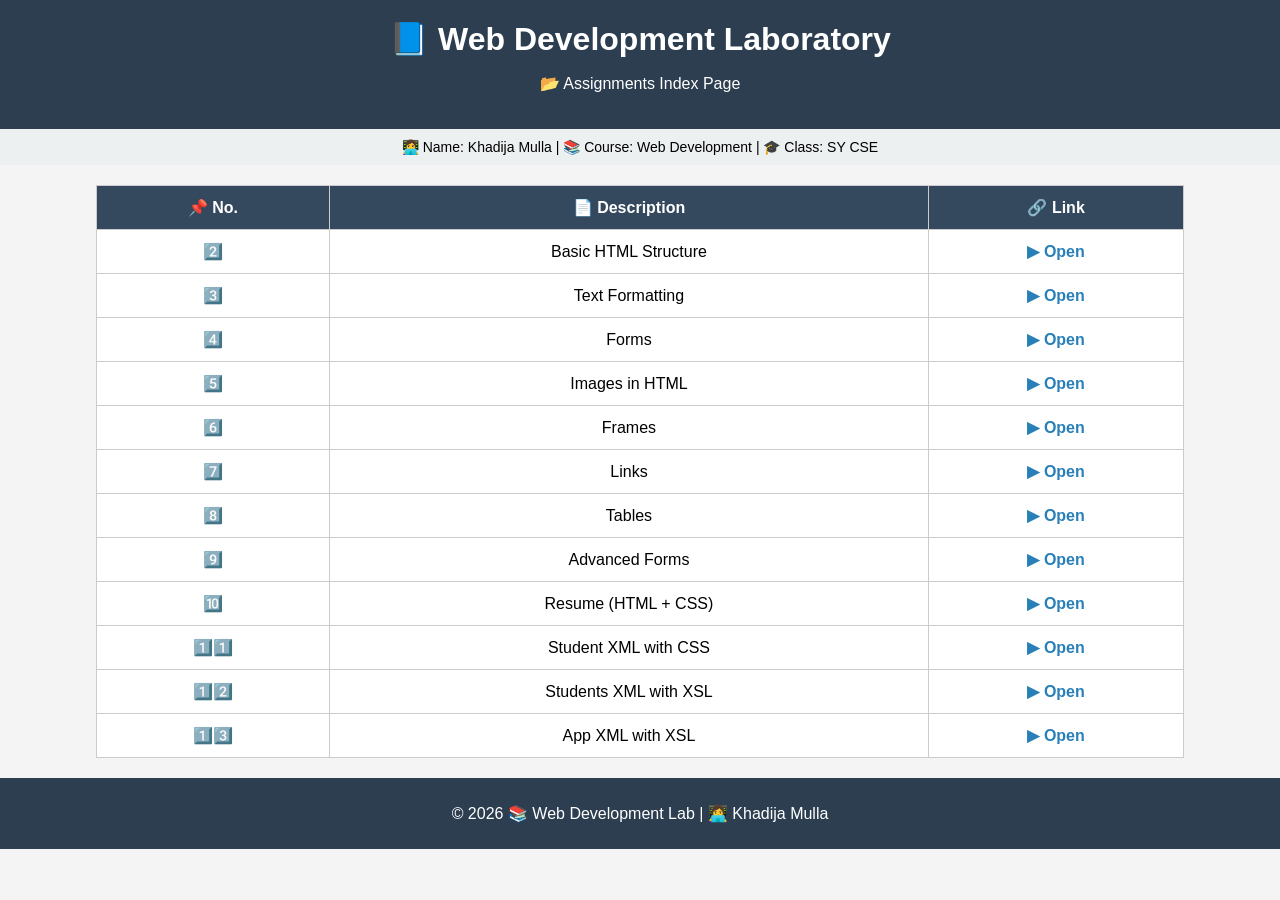
<file: index.html>
<!DOCTYPE html>
<html lang="en">
<head>
    <meta charset="UTF-8">
    <meta name="viewport" content="width=device-width, initial-scale=1.0">
    <title>Web Development Lab</title>

    <style>
        body {
            font-family: Arial, sans-serif;
            background-color: #f4f4f4;
            margin: 0;
        }

        header {
            background-color: #2c3e50;
            color: white;
            text-align: center;
            padding: 20px;
        }

        h1 {
            margin: 0;
        }

        .info {
            background: #ecf0f1;
            padding: 10px;
            text-align: center;
            font-size: 14px;
        }

        .container {
            width: 85%;
            margin: auto;
            margin-top: 20px;
        }

        table {
            width: 100%;
            border-collapse: collapse;
            background: white;
        }

        th, td {
            padding: 12px;
            border: 1px solid #ccc;
            text-align: center;
        }

        th {
            background-color: #34495e;
            color: white;
        }

        tr:hover {
            background-color: #f1f1f1;
        }

        a {
            text-decoration: none;
            color: #2980b9;
            font-weight: bold;
        }

        a:hover {
            color: #1abc9c;
        }

        footer {
            text-align: center;
            padding: 10px;
            background-color: #2c3e50;
            color: white;
            margin-top: 20px;
        }
    </style>
</head>

<body>

<header>
    <h1>📘 Web Development Laboratory</h1>
    <p>📂 Assignments Index Page</p>
</header>

<div class="info">
    👩‍💻 Name: Khadija Mulla | 📚 Course: Web Development | 🎓 Class: SY CSE
</div>

<div class="container">

<table>
    <tr>
        <th>📌 No.</th>
        <th>📄 Description</th>
        <th>🔗 Link</th>
    </tr>

    <tr><td>2️⃣</td><td>Basic HTML Structure</td><td><a href="expt2.html">▶ Open</a></td></tr>
    <tr><td>3️⃣</td><td>Text Formatting</td><td><a href="expt3.html">▶ Open</a></td></tr>
    <tr><td>4️⃣</td><td>Forms</td><td><a href="expt4.html">▶ Open</a></td></tr>
    <tr><td>5️⃣</td><td>Images in HTML</td><td><a href="expt5image.html">▶ Open</a></td></tr>
    <tr><td>6️⃣</td><td>Frames</td><td><a href="expt6frames.html">▶ Open</a></td></tr>
    <tr><td>7️⃣</td><td>Links</td><td><a href="expt7link.html">▶ Open</a></td></tr>
    <tr><td>8️⃣</td><td>Tables</td><td><a href="expt8table.html">▶ Open</a></td></tr>
    <tr><td>9️⃣</td><td>Advanced Forms</td><td><a href="expt9form.html">▶ Open</a></td></tr>
    <tr><td>🔟</td><td>Resume (HTML + CSS)</td><td><a href="expt10resume/resume.html">▶ Open</a></td></tr>
    <tr><td>1️⃣1️⃣</td><td>Student XML with CSS</td><td><a href="EXPT11/student.xml">▶ Open</a></td></tr>
    <tr><td>1️⃣2️⃣</td><td>Students XML with XSL</td><td><a href="expt12/students.xml">▶ Open</a></td></tr>
    <tr><td>1️⃣3️⃣</td><td>App XML with XSL</td><td><a href="expt13/app.xml">▶ Open</a></td></tr>

</table>

</div>

<footer>
    <p>© 2026 📚 Web Development Lab | 👩‍💻 Khadija Mulla</p>
</footer>

</body>
</html>
</file>
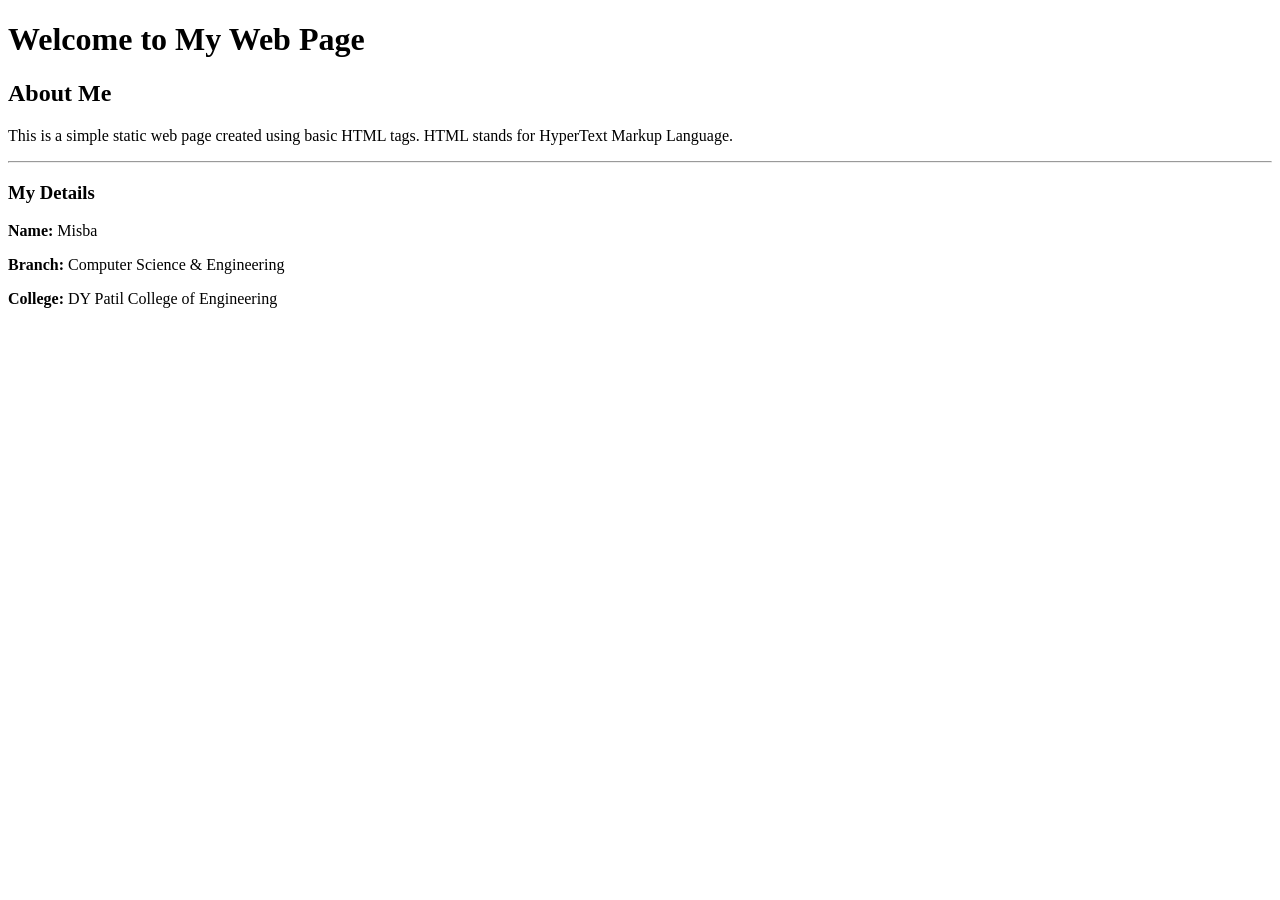
<file: expt2.html>
<!DOCTYPE html>
<html>
<head>
    <title>Experiment 2 - Static Web Page</title>
</head>
<body>

    <h1>Welcome to My Web Page</h1>
    <h2>About Me</h2>

    <p>
        This is a simple static web page created using basic HTML tags.
        HTML stands for HyperText Markup Language.
    </p>

    <hr>

    <h3>My Details</h3>
    <p><b>Name:</b> Misba</p>
    <p><b>Branch:</b> Computer Science & Engineering</p>
    <p><b>College:</b> DY Patil College of Engineering</p>

</body>
</html>
</file>
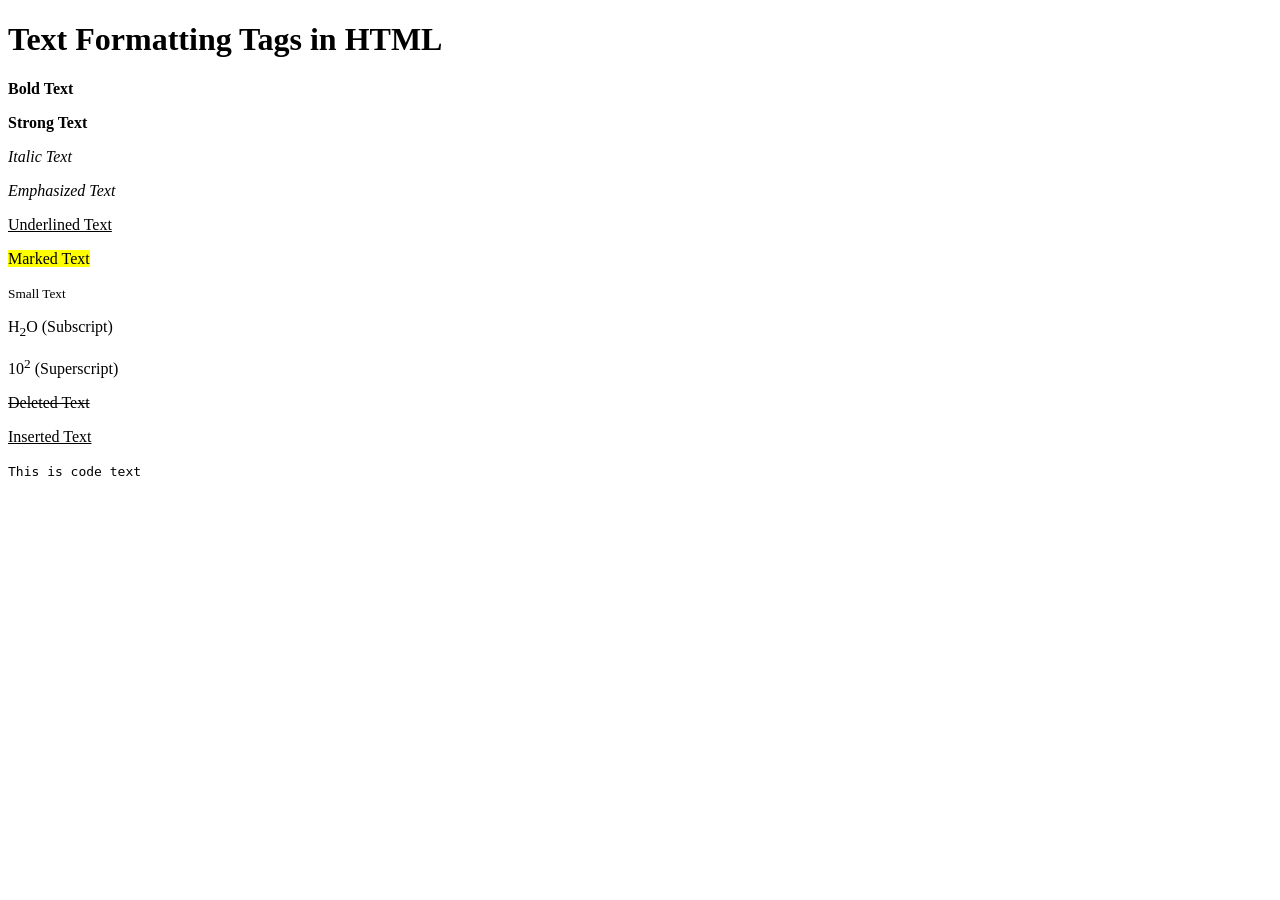
<file: expt3.html>
<!DOCTYPE html>
<html>
<head>
    <title>Experiment 3 - Text Formatting Tags</title>
</head>
<body>

    <h1>Text Formatting Tags in HTML</h1>

    <p><b>Bold Text</b></p>
    <p><strong>Strong Text</strong></p>

    <p><i>Italic Text</i></p>
    <p><em>Emphasized Text</em></p>

    <p><u>Underlined Text</u></p>

    <p><mark>Marked Text</mark></p>

    <p><small>Small Text</small></p>

    <p>H<sub>2</sub>O (Subscript)</p>
    <p>10<sup>2</sup> (Superscript)</p>

    <p><del>Deleted Text</del></p>
    <p><ins>Inserted Text</ins></p>

    <p><code>This is code text</code></p>

</body>
</html>
</file>
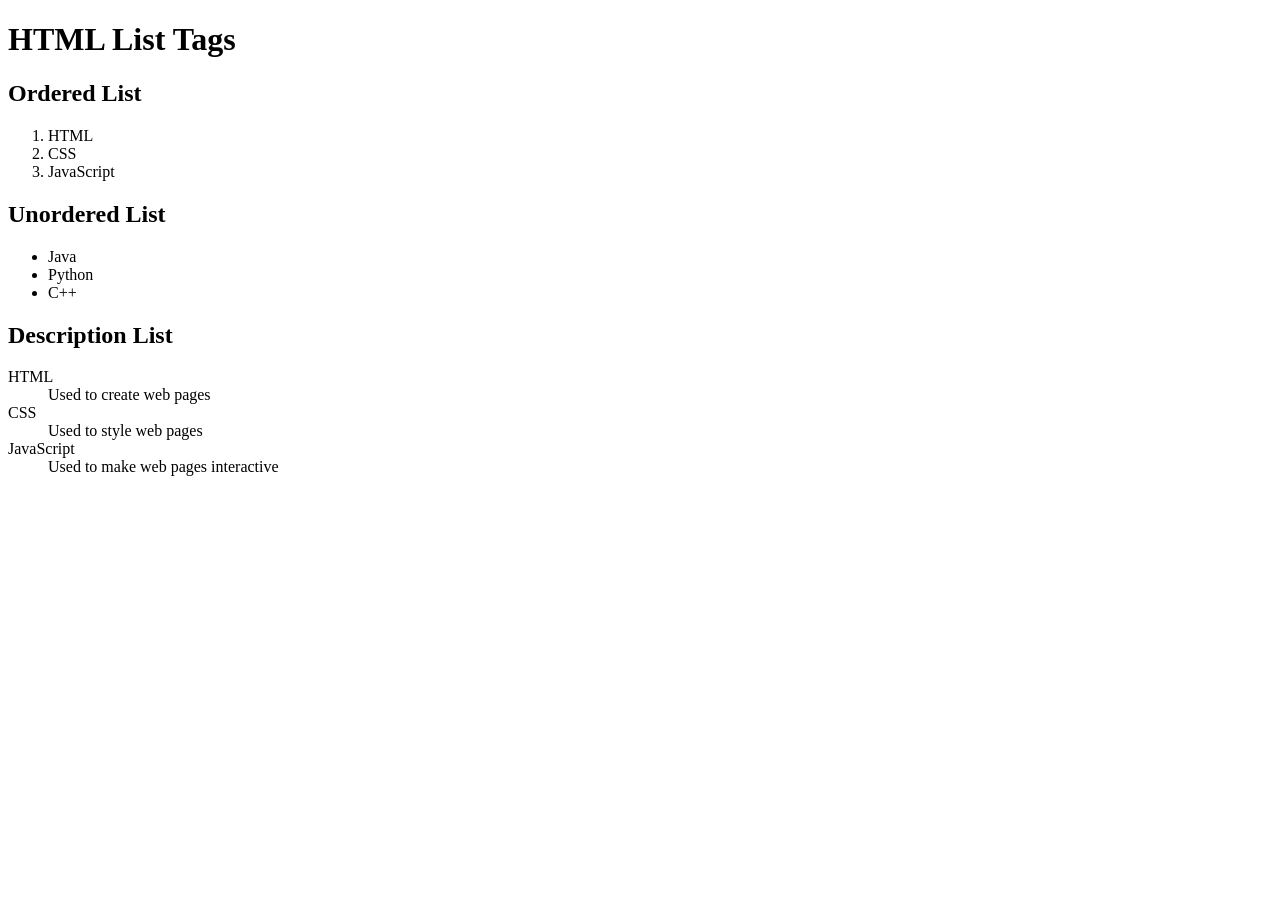
<file: expt4.html>
<!DOCTYPE html>
<html>
<head>
    <title>Experiment 4 - HTML Lists</title>
</head>
<body>

    <h1>HTML List Tags</h1>

    <h2>Ordered List</h2>
    <ol>
        <li>HTML</li>
        <li>CSS</li>
        <li>JavaScript</li>
    </ol>

    <h2>Unordered List</h2>
    <ul>
        <li>Java</li>
        <li>Python</li>
        <li>C++</li>
    </ul>

    <h2>Description List</h2>
    <dl>
        <dt>HTML</dt>
        <dd>Used to create web pages</dd>

        <dt>CSS</dt>
        <dd>Used to style web pages</dd>

        <dt>JavaScript</dt>
        <dd>Used to make web pages interactive</dd>
    </dl>

</body>
</html>
</file>
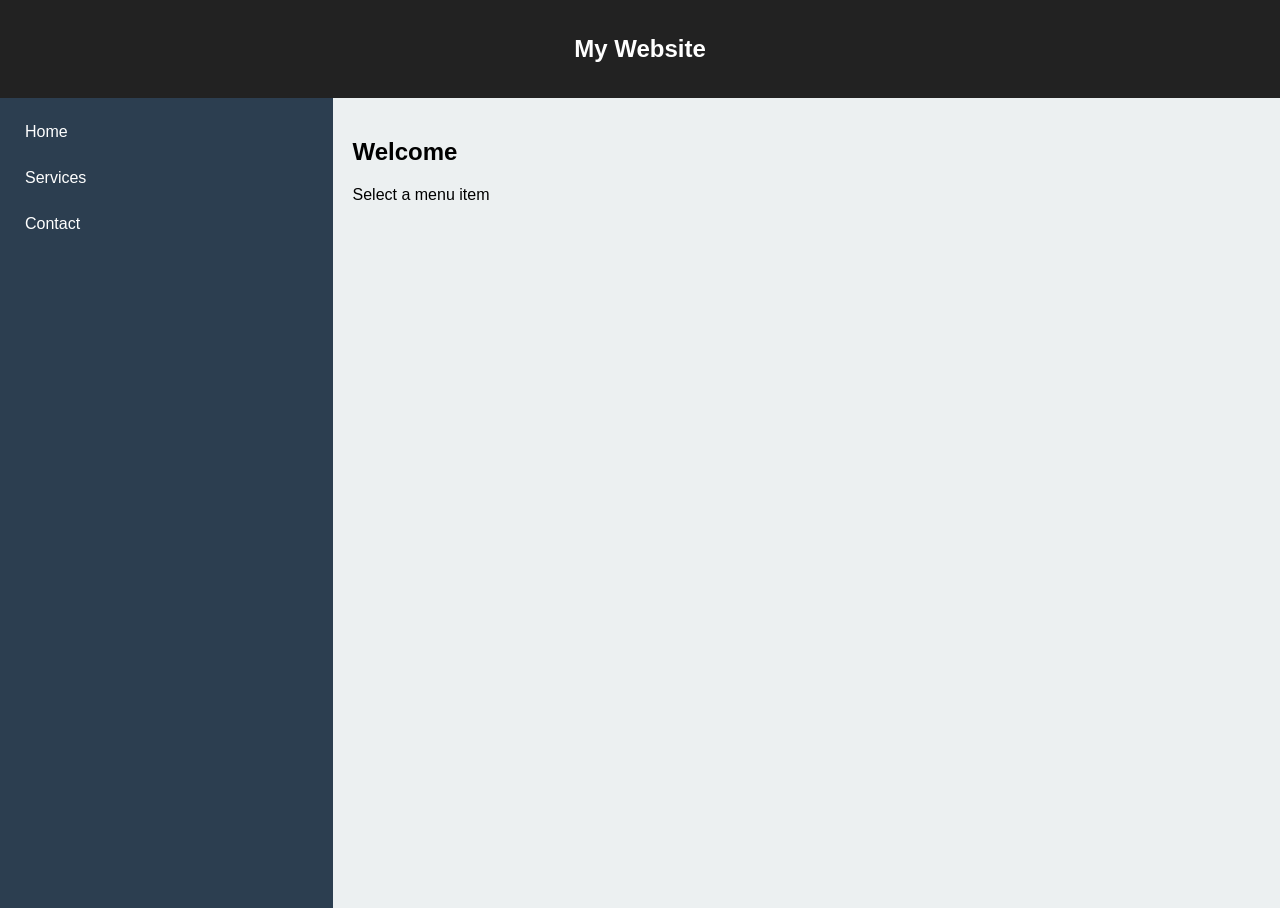
<file: expt6frames.html>
<!DOCTYPE html>
<html>
<head>
    <title>Another Layout</title>

    <style>
        body {
            margin: 0;
            font-family: Verdana, sans-serif;
        }

        /* Top Navbar */
        .navbar {
            background: #222;
            color: white;
            padding: 15px;
            text-align: center;
        }

        /* Layout */
        .container {
            display: flex;
            height: 90vh;
        }

        /* Sidebar */
        .sidebar {
            width: 25%;
            background: #2c3e50;
            padding: 15px;
        }

        .sidebar a {
            display: block;
            color: white;
            padding: 10px;
            margin-bottom: 8px;
            text-decoration: none;
            border-radius: 4px;
        }

        .sidebar a:hover {
            background: #1abc9c;
        }

        /* Content */
        .content {
            width: 75%;
            padding: 20px;
            background: #ecf0f1;
        }
    </style>

</head>

<body>

<!-- Navbar -->
<div class="navbar">
    <h2>My Website</h2>
</div>

<!-- Main Layout -->
<div class="container">

    <!-- Sidebar -->
    <div class="sidebar">
        <a href="#" onclick="change('home'); return false;">Home</a>
        <a href="#" onclick="change('services'); return false;">Services</a>
        <a href="#" onclick="change('contact'); return false;">Contact</a>
    </div>

    <!-- Content -->
    <div id="content" class="content">
        <h2>Welcome</h2>
        <p>Select a menu item</p>
    </div>

</div>

<script>
function change(page){
    let c = document.getElementById("content");

    if(page === "home"){
        c.innerHTML = "<h2>Home</h2><p>This is home section</p>";
    }
    else if(page === "services"){
        c.innerHTML = "<h2>Services</h2><p>Our services are listed here</p>";
    }
    else {
        c.innerHTML = "<h2>Contact</h2><p>Contact us here</p>";
    }
}
</script>

</body>
</html>
</file>
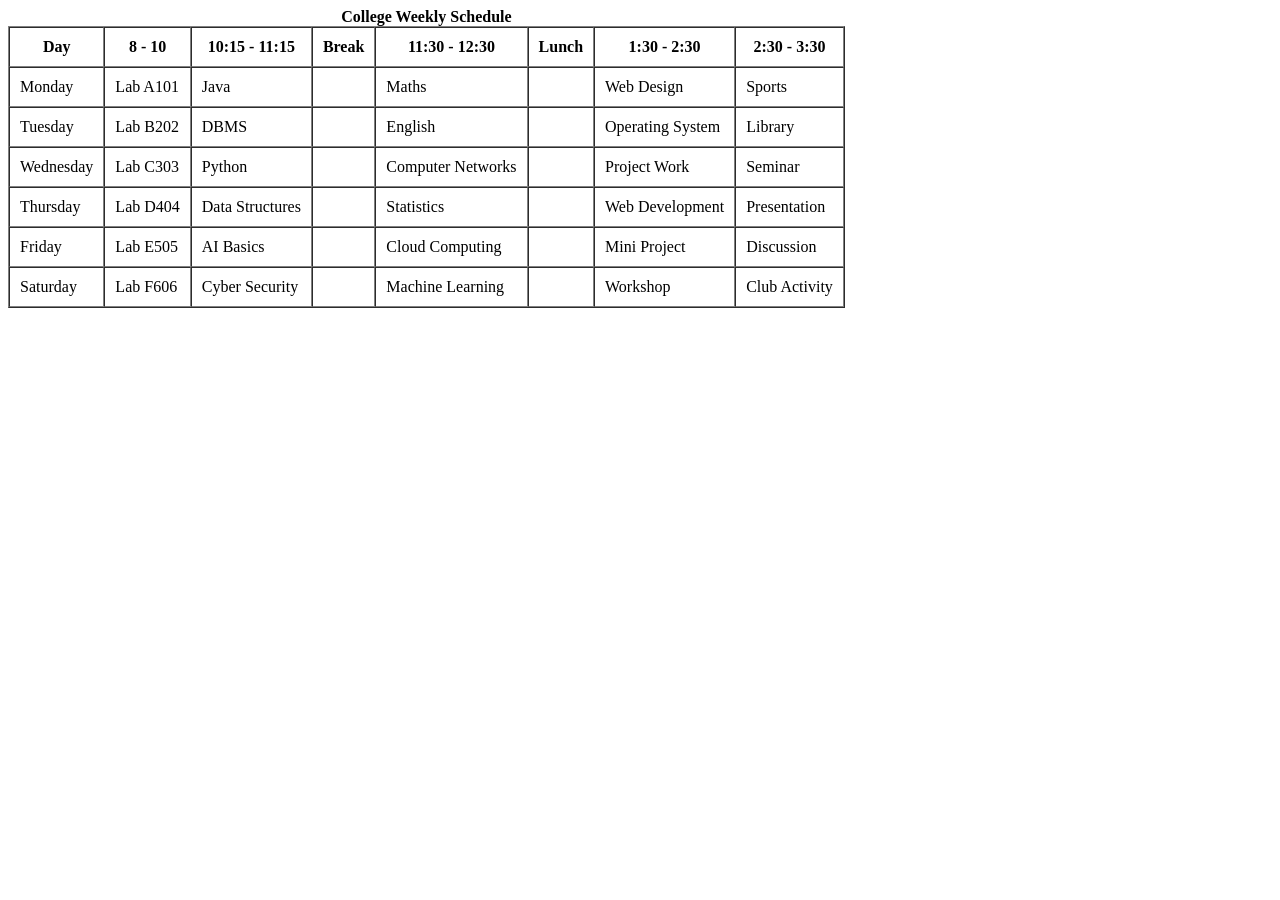
<file: expt8table.html>
<!DOCTYPE html>
<html>
<head>
    <title>College Schedule</title>
</head>

<body>

<table border="1" cellpadding="10" cellspacing="0">

<caption><b>College Weekly Schedule</b></caption>

<thead>
<tr>
<th>Day</th>
<th>8 - 10</th>
<th>10:15 - 11:15</th>
<th>Break</th>
<th>11:30 - 12:30</th>
<th>Lunch</th>
<th>1:30 - 2:30</th>
<th>2:30 - 3:30</th>
</tr>
</thead>

<tbody>

<tr>
<td>Monday</td>
<td>Lab A101</td>
<td>Java</td>
<td></td>
<td>Maths</td>
<td></td>
<td>Web Design</td>
<td>Sports</td>
</tr>

<tr>
<td>Tuesday</td>
<td>Lab B202</td>
<td>DBMS</td>
<td></td>
<td>English</td>
<td></td>
<td>Operating System</td>
<td>Library</td>
</tr>

<tr>
<td>Wednesday</td>
<td>Lab C303</td>
<td>Python</td>
<td></td>
<td>Computer Networks</td>
<td></td>
<td>Project Work</td>
<td>Seminar</td>
</tr>

<tr>
<td>Thursday</td>
<td>Lab D404</td>
<td>Data Structures</td>
<td></td>
<td>Statistics</td>
<td></td>
<td>Web Development</td>
<td>Presentation</td>
</tr>

<tr>
<td>Friday</td>
<td>Lab E505</td>
<td>AI Basics</td>
<td></td>
<td>Cloud Computing</td>
<td></td>
<td>Mini Project</td>
<td>Discussion</td>
</tr>

<tr>
<td>Saturday</td>
<td>Lab F606</td>
<td>Cyber Security</td>
<td></td>
<td>Machine Learning</td>
<td></td>
<td>Workshop</td>
<td>Club Activity</td>
</tr>

</tbody>

</table>

</body>
</html>
</file>
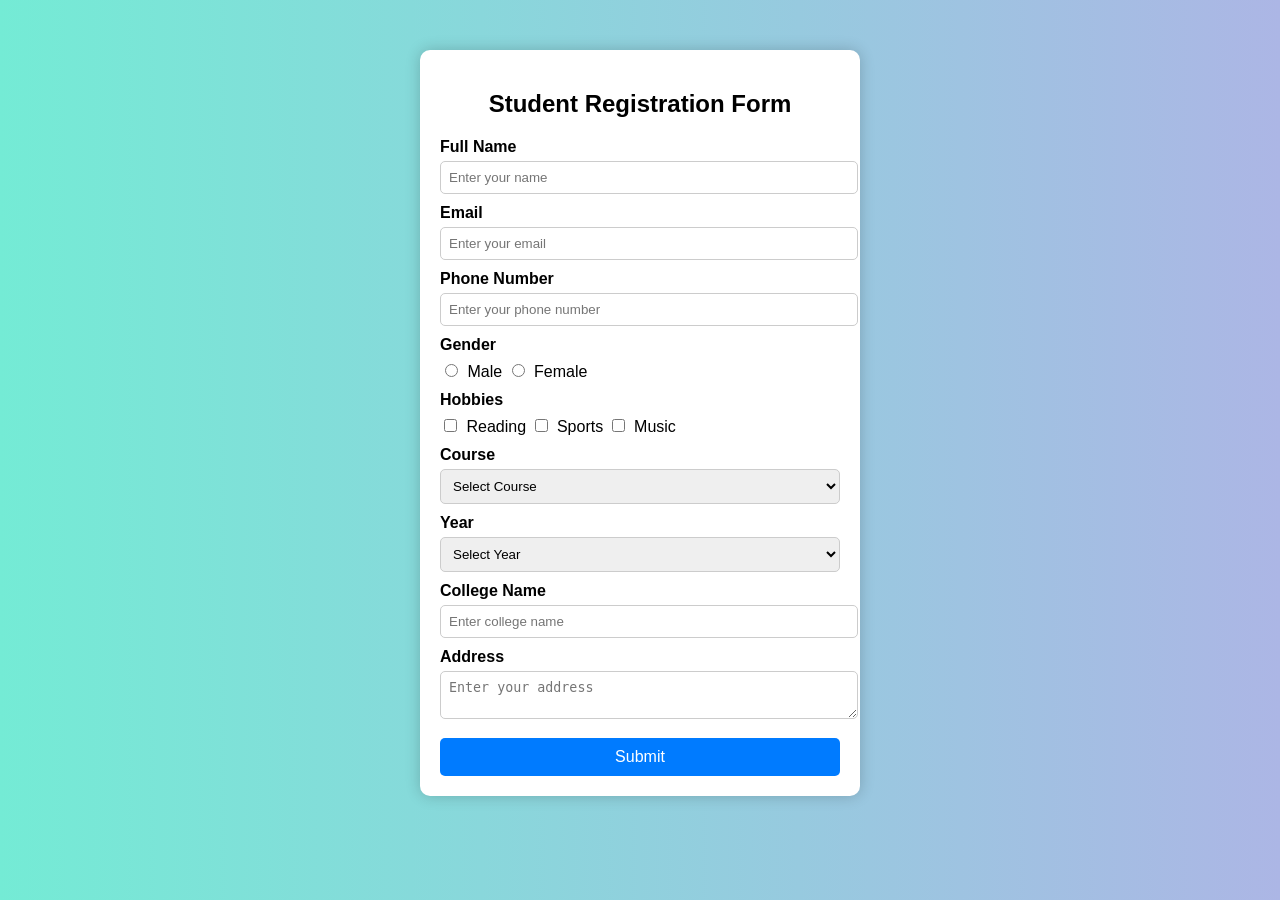
<file: expt9form.html>
<!DOCTYPE html>
<html lang="en">
<head>
    <meta charset="UTF-8">
    <title>Student Form</title>

    <style>
        body {
            font-family: Arial, sans-serif;
            background: linear-gradient(to right, #74ebd5, #ACB6E5);
        }

        .container {
            width: 400px;
            margin: 50px auto;
            background: white;
            padding: 20px;
            border-radius: 10px;
            box-shadow: 0px 0px 15px rgba(0,0,0,0.2);
        }

        h2 {
            text-align: center;
            margin-bottom: 20px;
        }

        label {
            display: block;
            margin-top: 10px;
            font-weight: bold;
        }

        input, select, textarea {
            width: 100%;
            padding: 8px;
            margin-top: 5px;
            border-radius: 5px;
            border: 1px solid #ccc;
        }

        .gender, .hobbies {
            margin-top: 5px;
        }

        .gender input, .hobbies input {
            width: auto;
            margin-right: 5px;
        }

        button {
            width: 100%;
            padding: 10px;
            margin-top: 15px;
            background: #007BFF;
            color: white;
            border: none;
            border-radius: 5px;
            font-size: 16px;
            cursor: pointer;
        }

        button:hover {
            background: #0056b3;
        }
    </style>

</head>
<body>

<div class="container">
    <h2>Student Registration Form</h2>

    <form>
        <label>Full Name</label>
        <input type="text" placeholder="Enter your name" required>

        <label>Email</label>
        <input type="email" placeholder="Enter your email" required>

        <label>Phone Number</label>
        <input type="tel" placeholder="Enter your phone number">

        <label>Gender</label>
        <div class="gender">
            <input type="radio" name="gender"> Male
            <input type="radio" name="gender"> Female
        </div>

        <label>Hobbies</label>
        <div class="hobbies">
            <input type="checkbox"> Reading
            <input type="checkbox"> Sports
            <input type="checkbox"> Music
        </div>

        <label>Course</label>
        <select>
            <option>Select Course</option>
            <option>B.Tech</option>
            <option>BCA</option>
        </select>

        <label>Year</label>
        <select>
            <option>Select Year</option>
            <option>1st Year</option>
            <option>2nd Year</option>
            <option>3rd Year</option>
            <option>4th Year</option>
        </select>

        <label>College Name</label>
        <input type="text" placeholder="Enter college name">

        <label>Address</label>
        <textarea placeholder="Enter your address"></textarea>

        <button type="submit">Submit</button>
    </form>
</div>

</body>
</html>
</file>
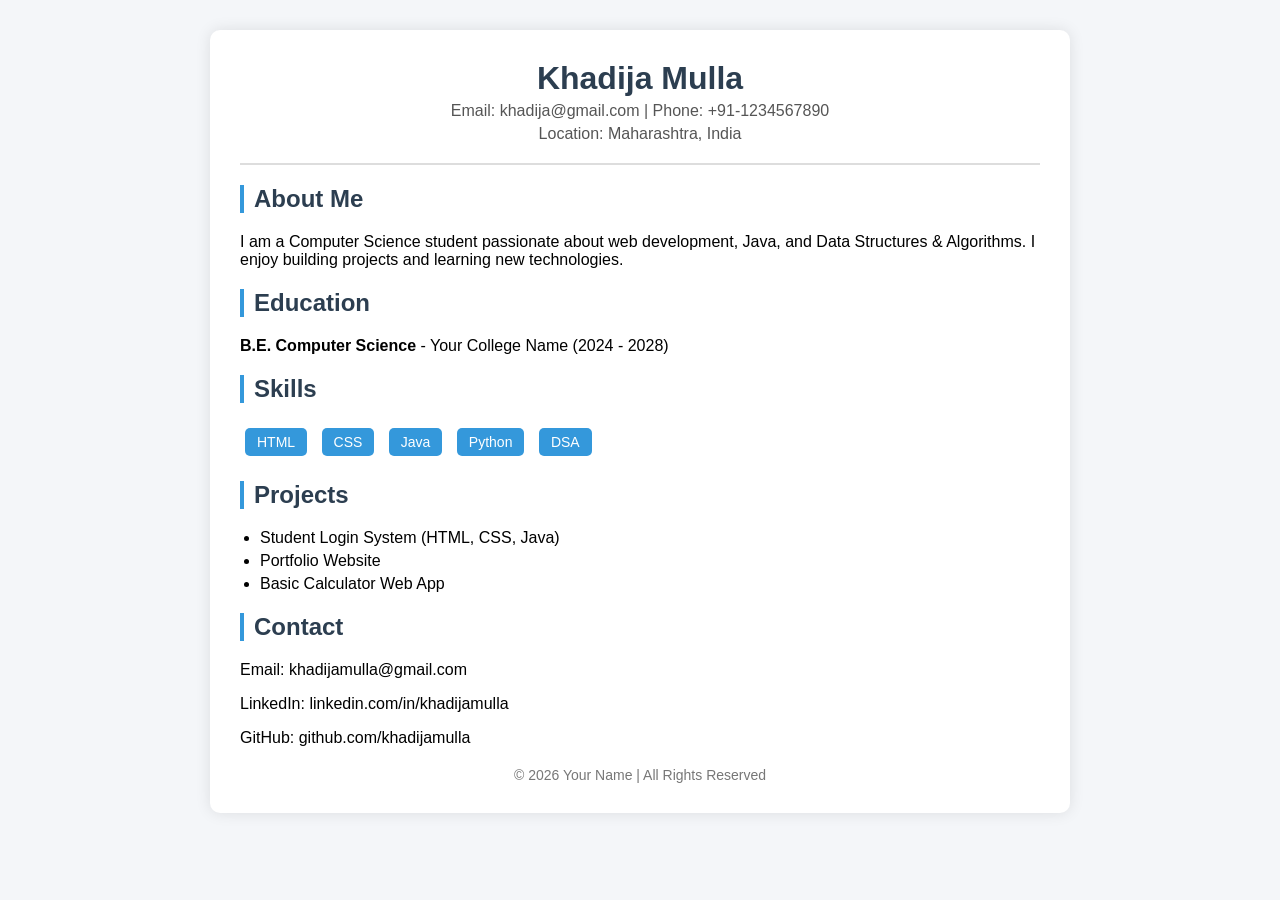
<file: expt10resume/resume.html>
<!DOCTYPE html>
<html lang="en">
<head>
    <meta charset="UTF-8">
    <title>My Resume</title>
    <link rel="stylesheet" href="resume.css">
</head>

<body>

<div class="container">

    <!-- Header -->
    <header>
        <h1>Khadija Mulla</h1>
        <p>Email: khadija@gmail.com | Phone: +91-1234567890</p>
        <p>Location: Maharashtra, India</p>
    </header>

    <!-- About -->
    <section>
        <h2>About Me</h2>
        <p>
            I am a Computer Science student passionate about web development,
            Java, and Data Structures & Algorithms. I enjoy building projects and learning new technologies.
        </p>
    </section>

    <!-- Education -->
    <section>
        <h2>Education</h2>
        <p><b>B.E. Computer Science</b> - Your College Name (2024 - 2028)</p>
    </section>

    <!-- Skills -->
    <section>
        <h2>Skills</h2>
        <div class="skills">
            <span>HTML</span>
            <span>CSS</span>
            <span>Java</span>
            <span>Python</span>
            <span>DSA</span>
        </div>
    </section>

    <!-- Projects -->
    <section>
        <h2>Projects</h2>
        <ul>
            <li>Student Login System (HTML, CSS, Java)</li>
            <li>Portfolio Website</li>
            <li>Basic Calculator Web App</li>
        </ul>
    </section>

    <!-- Contact -->
    <section>
        <h2>Contact</h2>
        <p>Email: khadijamulla@gmail.com</p>
        <p>LinkedIn: linkedin.com/in/khadijamulla</p>
        <p>GitHub: github.com/khadijamulla</p>
    </section>

    <footer>
        © 2026 Your Name | All Rights Reserved
    </footer>

</div>

</body>
</html>
</file>
<file: expt10resume/resume.css>
/* Page Background */
body {
    font-family: Arial, sans-serif;
    margin: 0;
    background: #f4f6f9;
}

/* Main Container */
.container {
    width: 800px;
    margin: 30px auto;
    background: white;
    padding: 30px;
    box-shadow: 0 0 15px rgba(0,0,0,0.1);
    border-radius: 10px;
}

/* Header */
header {
    text-align: center;
    border-bottom: 2px solid #ddd;
    padding-bottom: 15px;
}

header h1 {
    margin: 0;
    color: #2c3e50;
}

header p {
    margin: 5px;
    color: #555;
}

/* Section Titles */
section {
    margin-top: 20px;
}

h2 {
    color: #2c3e50;
    border-left: 4px solid #3498db;
    padding-left: 10px;
}

/* Skills Box */
.skills span {
    display: inline-block;
    background: #3498db;
    color: white;
    padding: 6px 12px;
    margin: 5px;
    border-radius: 5px;
    font-size: 14px;
}

/* List Styling */
ul {
    padding-left: 20px;
}

ul li {
    margin: 5px 0;
}

/* Footer */
footer {
    text-align: center;
    margin-top: 20px;
    font-size: 14px;
    color: #777;
}
</file>
